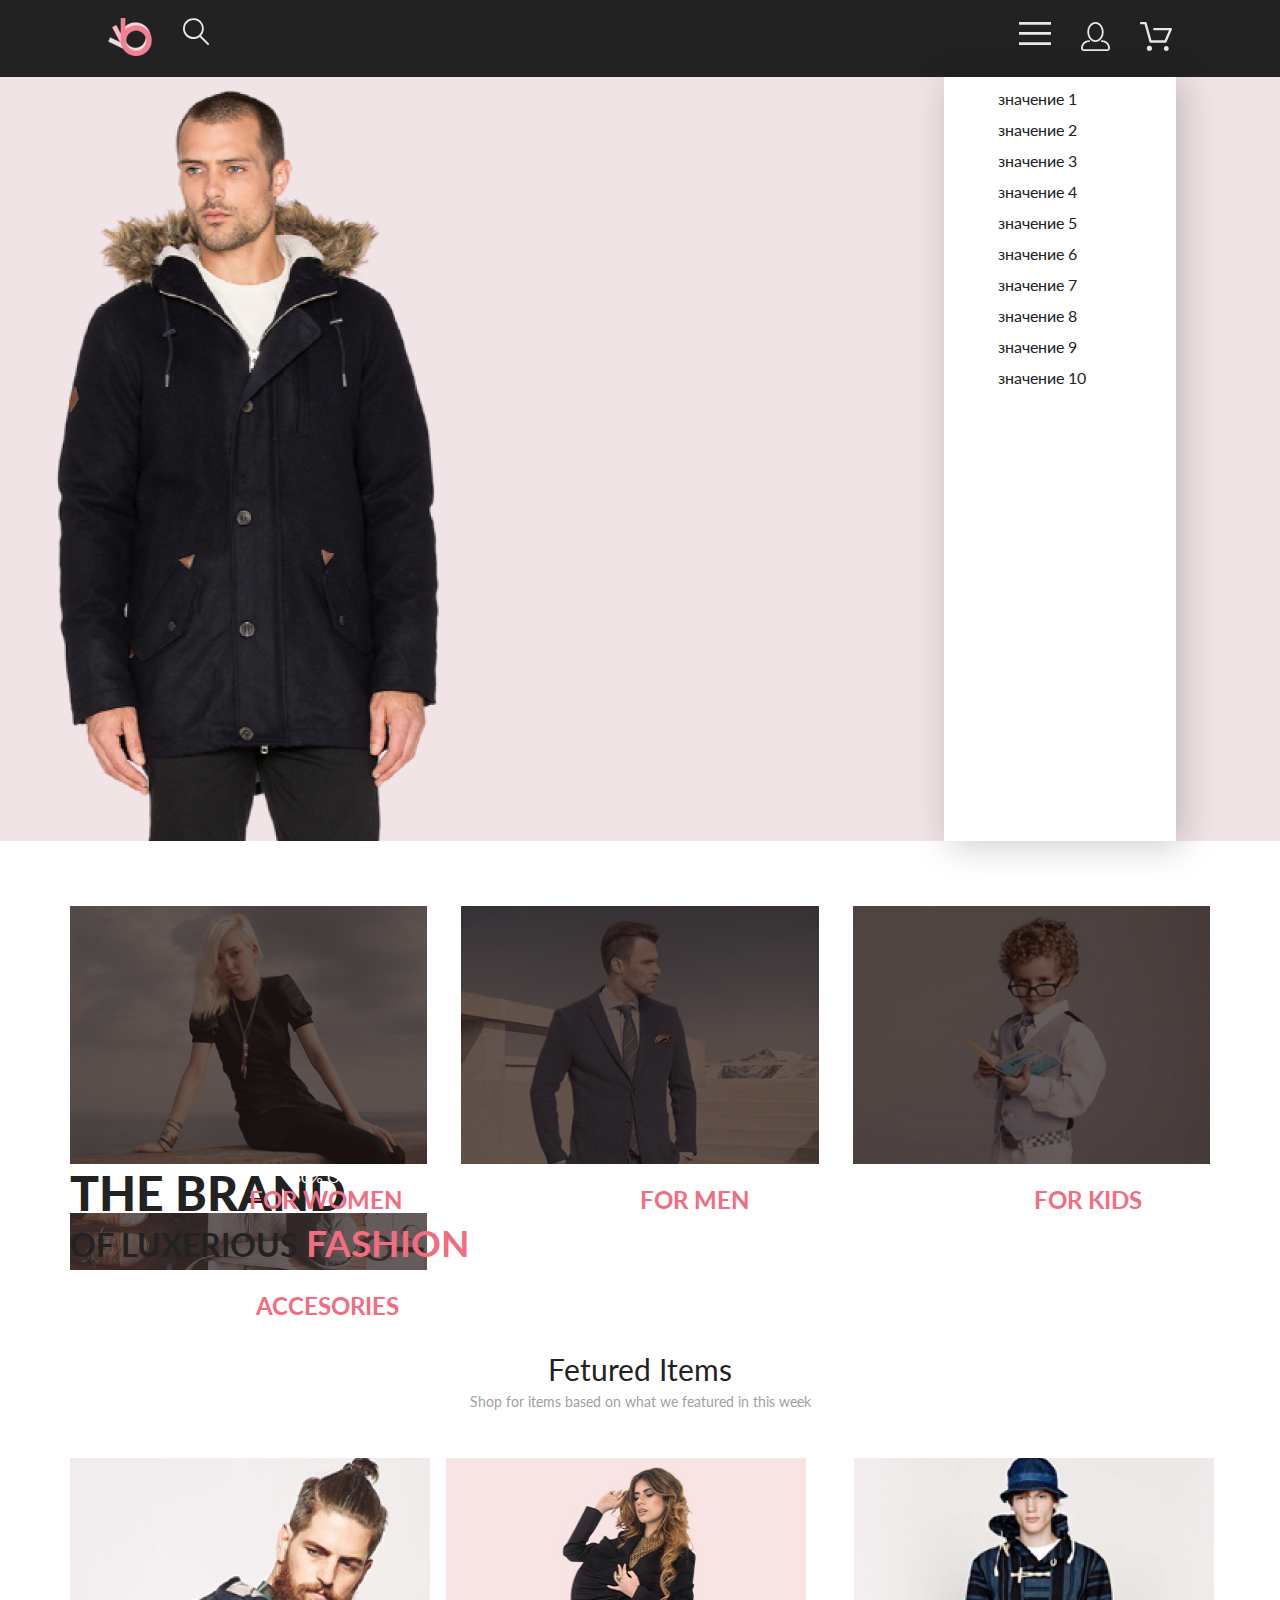
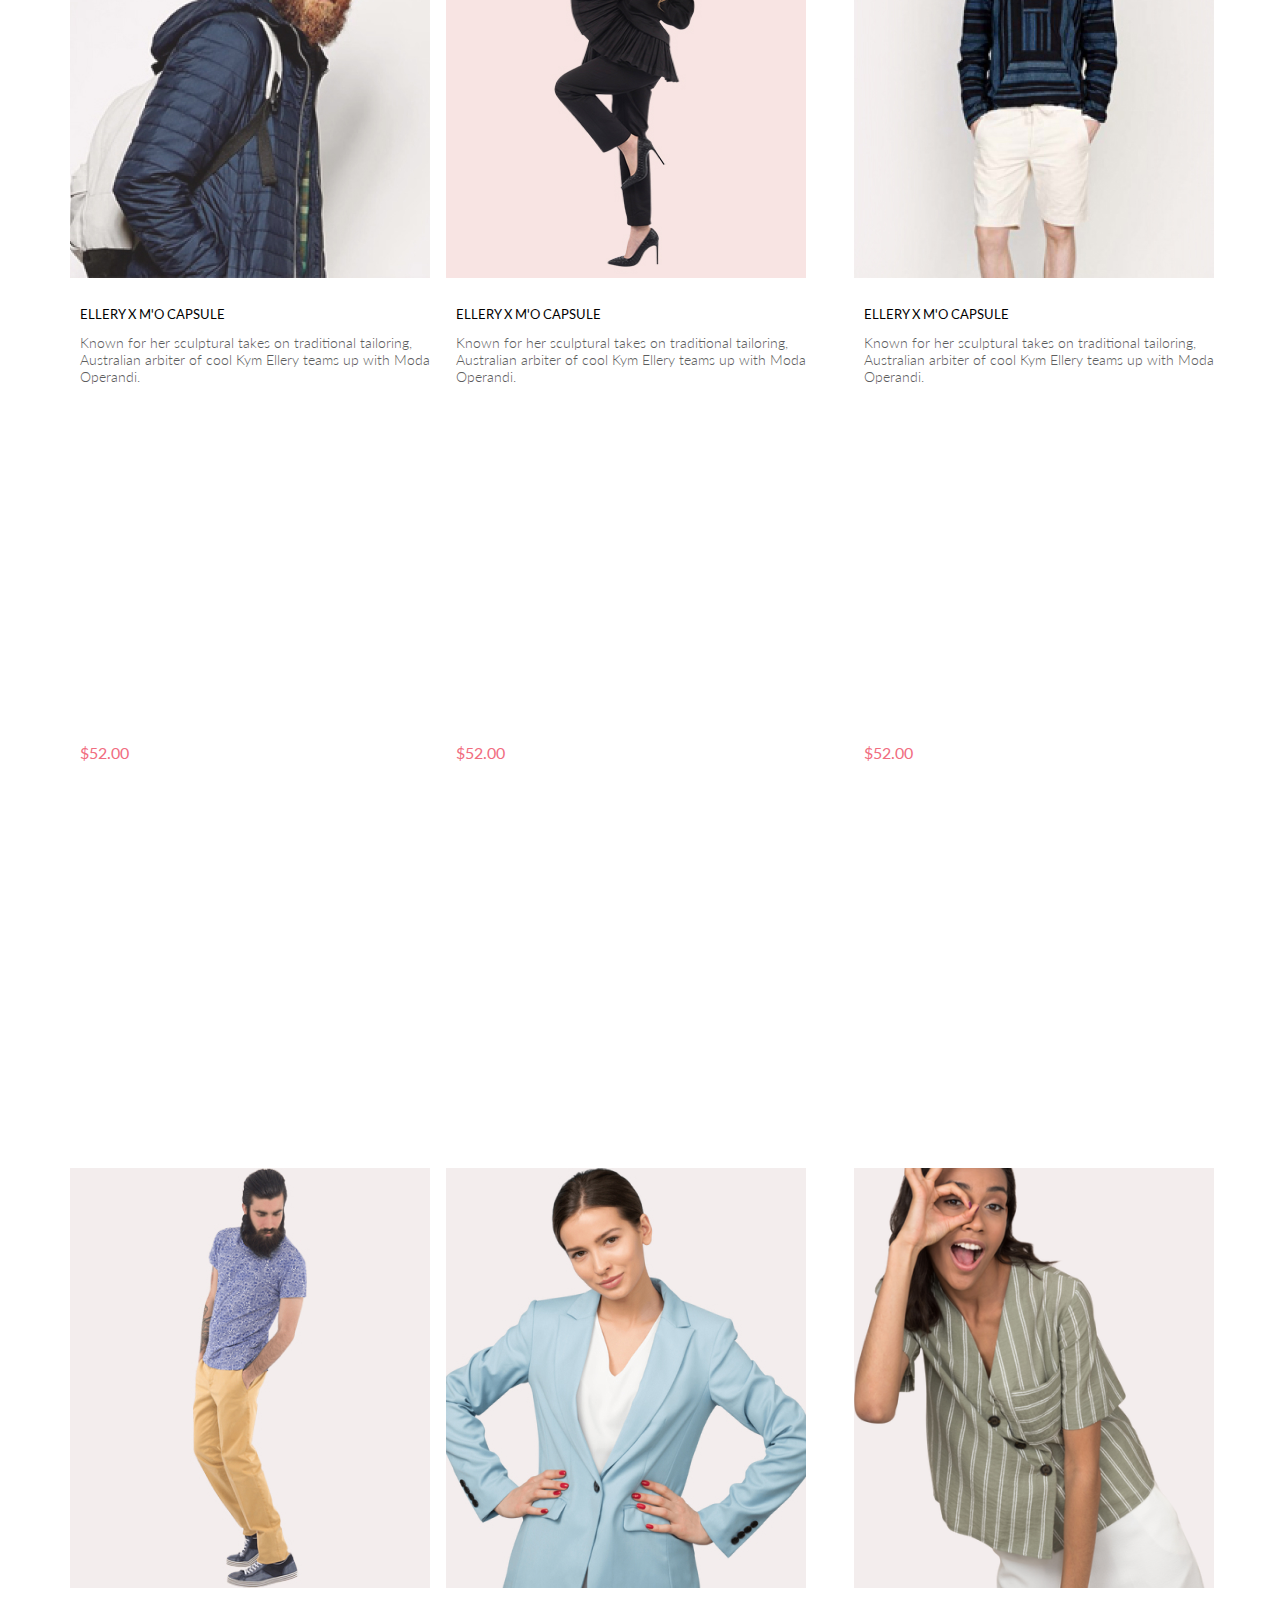
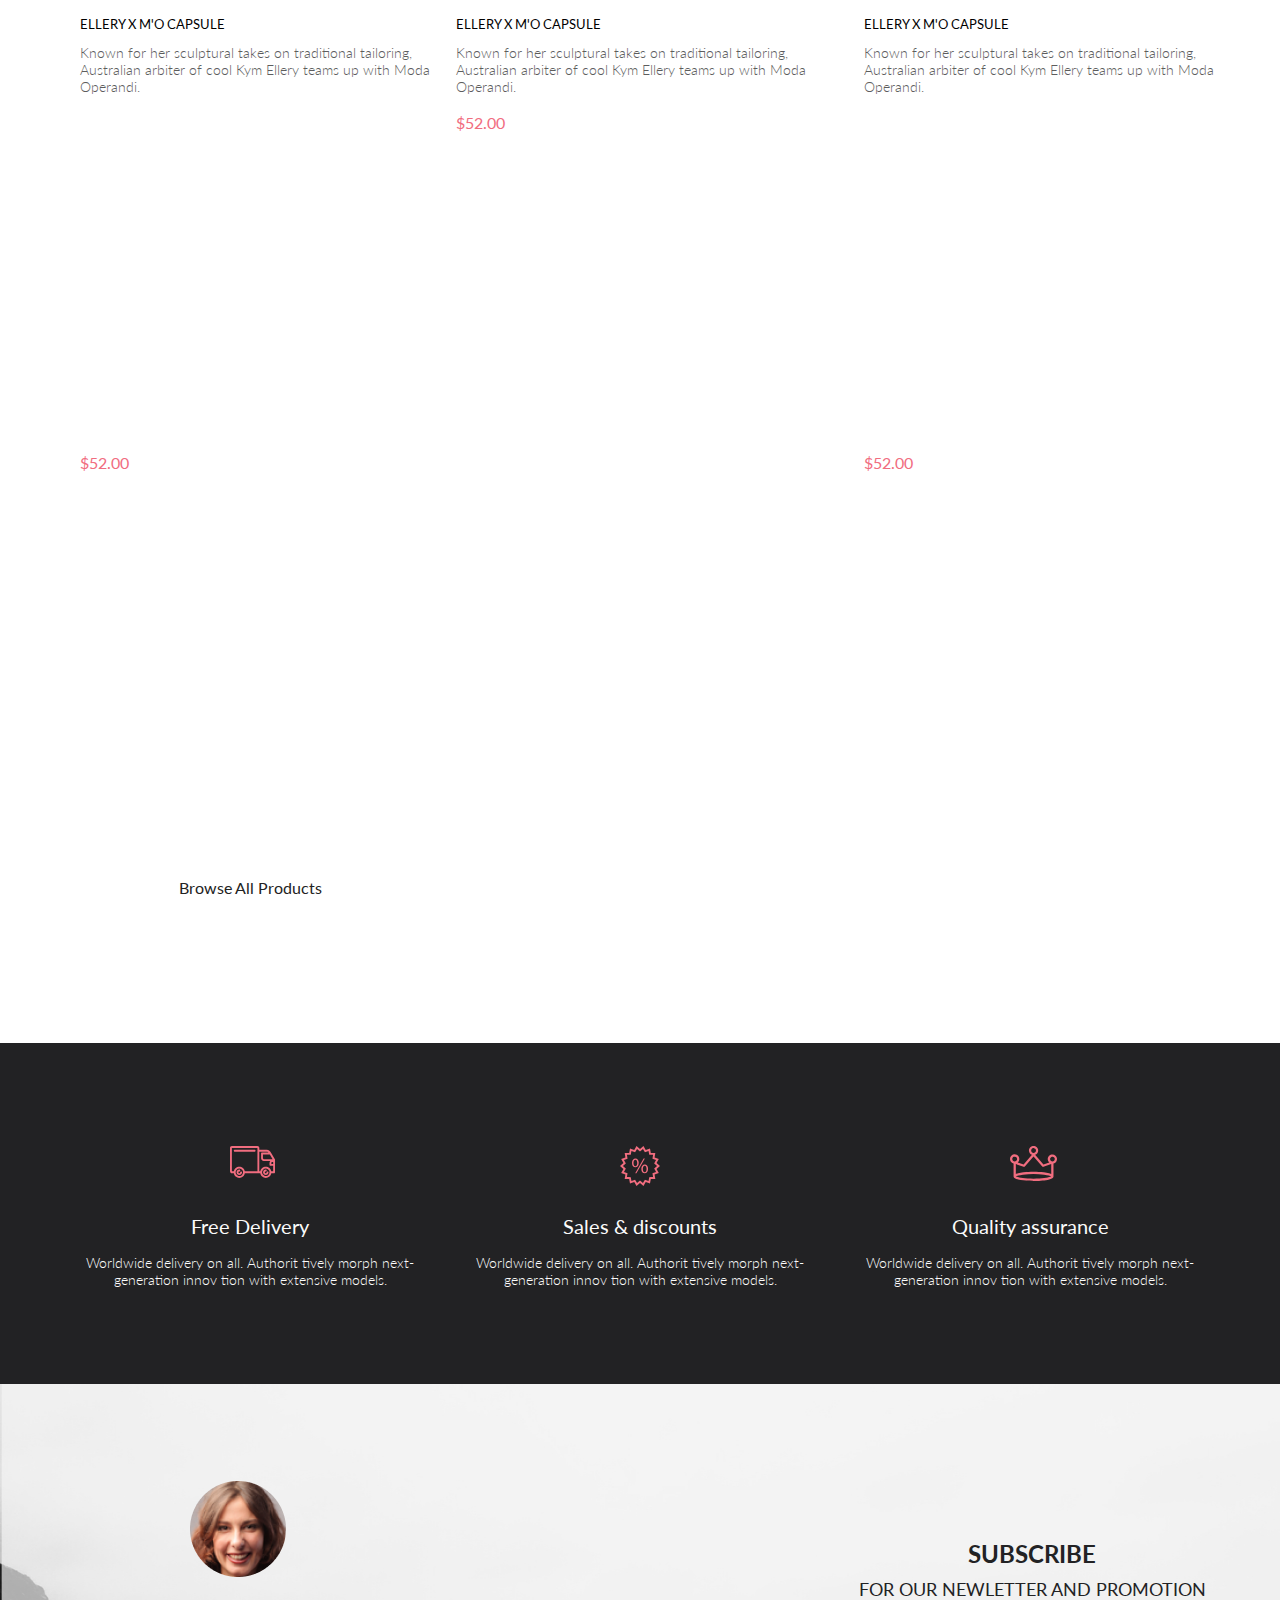
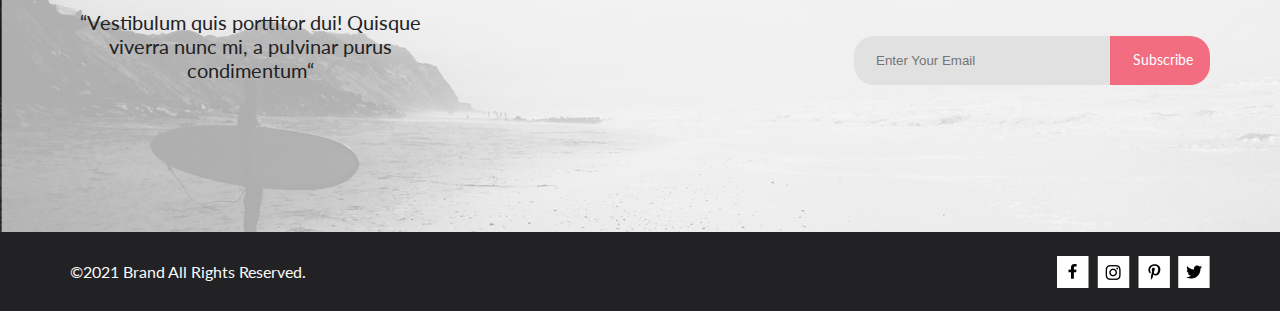
<file: desktop_index.html>
<!DOCTYPE html>
<html lang="en">

<head>
    <meta charset="UTF-8">
    <meta http-equiv="X-UA-Compatible" content="IE=edge">
    <meta name="viewport" content="width=device-width, initial-scale=1.0">
    <title>desktop_index</title>
    <link rel="stylesheet" href="style.css">
    <link rel="preconnect" href="https://fonts.googleapis.com">
    <link rel="preconnect" href="https://fonts.gstatic.com" crossorigin>
    <link href="https://fonts.googleapis.com/css2?family=Lato:wght@400;700;900&display=swap" rel="stylesheet">
</head>

<body>
    <nav class="top_background">
        <div class="header container">
            <ul class="left_side">
                <li class="left_inner"><a href="desktop_index.html"><img src="img\logo.svg" alt="logo"></a></li>
                <li class="left_inner"><a href="#"><img src="img\search.svg" alt="search"></a></li>

            </ul>
            <ul class="right_side">
                <li class="right_inner open_menu"><a href="#"><img src="img\menu.svg" alt="menu"></a>
                    <ul class="menu">
                        <li class="list"><a href="#">значение 1</a></li>
                        <li class="list"><a href="#">значение 2</a></li>
                        <li class="list"><a href="#">значение 3</a></li>
                        <li class="list"><a href="#">значение 4</a></li>
                        <li class="list"><a href="#">значение 5</a></li>
                        <li class="list"><a href="#">значение 6</a></li>
                        <li class="list"><a href="#">значение 7</a></li>
                        <li class="list"><a href="#">значение 8</a></li>
                        <li class="list"><a href="#">значение 9</a></li>
                        <li class="list"><a href="#">значение 10</a></li>
                    </ul>
                </li>
                <li class="right_inner"><a href="#"><img src="img\personal_area.svg" alt=""></a></li>
                <li class="right_inner"><a href="#"><img src="img\basket.svg" alt="basket"></a></li>
            </ul>
        </div>
    </nav>
    <div class="banner">
        <div class="container">
            <img src="img\man_in_jacket.png" class="man" alt="man">
            <div class="banner_text">
                <p class="first_text">the brand</p>
                <p class="second_text">of luxerious
                    <span class="third_text">fashion</span>
                </p>
            </div>
        </div>
    </div>
    <nav class="mid_nav container">
        <div class="mid">
            <div class="mini_card">
                <a href="#"><img src="img\for_women.jpg" alt="for_women" class="img"></a>
                <div>
                    <a class="text_block" href="#">
                        <p class="article">30% off</p>
                        <p class="text">for women</p>
                    </a>
                </div>
            </div>
            <div class="mini_card">
                <a href="#"><img src="img\for_man.jpg" alt="for_women" class="img"></a>
                <div>
                    <a class="text_block" href="#">
                        <p class="article">hot deal</p>
                        <p class="text">for men</p>
                    </a>
                </div>
            </div>
            <div class="mini_card">
                <a href="#"><img src="img\for_kids.jpg" alt="for_women" class="img"></a>
                <div>
                    <a class="text_block" href="#">
                        <p class="article">new arrivals</p>
                        <p class="text">for kids</p>
                    </a>
                </div>
            </div>
            <div class="card">
                <a href="#"><img src="img\accesories.jpg" alt="for_accesories" class="img"></a>
                <div>
                    <a href="#" class="text_block">
                        <p class="article">luxirous & trendy</p>
                        <p class="text">accesories</p>
                    </a>
                </div>
            </div>
        </div>
    </nav>
    <section>
        <div class="section_text">
            <h3 class="h_section">Fetured Items</h3>
            <p class="p_section">Shop for items based on what we featured in this week</p>
        </div>
        <div class="shop_card container">
            <div class="shop_card_1">
                <a href="#"><img src="img\shop_card_1.jpg" alt="shop_card">
                    <h3 class="shop_card_article">ELLERY X M'O CAPSULE</h3>
                    <p class="shop_card_text">
                        Known for her sculptural takes on traditional tailoring, Australian arbiter of cool Kym Ellery
                        teams
                        up with Moda Operandi.
                    </p>
                </a>
                <p class="cost">
                    $52.00
                </p>

            </div>
            <div class="shop_card_1">
                <a href="#"><img src="img\shop_card_2.jpg" alt="shop_card">
                    <h3 class="shop_card_article">ELLERY X M'O CAPSULE</h3>
                    <p class="shop_card_text">
                        Known for her sculptural takes on traditional tailoring, Australian arbiter of cool Kym Ellery
                        teams
                        up with Moda Operandi.
                    </p>
                </a>
                <p class="cost">
                    $52.00
                </p>
            </div>
            <div class="shop_card_1">
                <a href="#"><img src="img\shop_card_3.jpg" alt="shop_card">
                    <h3 class="shop_card_article">ELLERY X M'O CAPSULE</h3>
                    <p class="shop_card_text">
                        Known for her sculptural takes on traditional tailoring, Australian arbiter of cool Kym Ellery
                        teams
                        up with Moda Operandi.
                    </p>
                </a>
                <p class="cost">
                    $52.00
                </p>
            </div>
            <div class="shop_card_1">
                <a href="#"><img src="img\shop_card_4.jpg" alt="shop_card">
                    <h3 class="shop_card_article">ELLERY X M'O CAPSULE</h3>
                    <p class="shop_card_text">
                        Known for her sculptural takes on traditional tailoring, Australian arbiter of cool Kym Ellery
                        teams
                        up with Moda Operandi.
                    </p>
                </a>
                <p class="cost">
                    $52.00
                </p>
            </div>

            <div class="shop_card container">
                <div class="shop_card_1">
                    <a href="#"><img src="img\shop_card_5.jpg" alt="shop_card">
                        <h3 class="shop_card_article">ELLERY X M'O CAPSULE</h3>
                        <p class="shop_card_text">
                            Known for her sculptural takes on traditional tailoring, Australian arbiter of cool Kym
                            Ellery
                            teams
                            up with Moda Operandi.
                        </p>
                    </a>
                    <p class="cost">
                        $52.00
                    </p>
                </div>
            </div>

            <div class="shop_card_1">
                <a href="#"><img src="img\shop_card_6.jpg" alt="shop_card">
                    <h3 class="shop_card_article">ELLERY X M'O CAPSULE</h3>
                    <p class="shop_card_text">
                        Known for her sculptural takes on traditional tailoring, Australian arbiter of cool Kym Ellery
                        teams
                        up with Moda Operandi.
                    </p>
                </a>
                <p class="cost">
                    $52.00
                </p>
            </div>
            <div class="buttom_container">
                <a class="buttom_all_products" href="#">Browse All Products</a>
            </div>
        </div>
    </section>
    <footer>
        <div class="top_footer">
            <div class="benefits container">
                <div class="in_benefits">
                    <div class="icon"><img src="img\delivery_icon.svg" alt="delivery"></div>
                    <h3 class="article_top_footer">Free Delivery</h3>
                    <p class="text_top_footer">Worldwide delivery on all. Authorit tively morph next-generation innov
                        tion
                        with extensive models.</p>
                </div>
                <div class="in_benefits">
                    <div class="icon"><img src="img\discount_icon.svg" alt="discount"></div>
                    <h3 class="article_top_footer">Sales & discounts</h3>
                    <p class="text_top_footer">Worldwide delivery on all. Authorit tively morph next-generation innov
                        tion
                        with extensive models.</p>
                </div>
                <div class="in_benefits">
                    <div class="icon"><img src="img\quolity_icon.svg" alt="quolity"></div>
                    <h3 class="article_top_footer">Quality assurance</h3>
                    <p class="text_top_footer">Worldwide delivery on all. Authorit tively morph next-generation innov
                        tion
                        with extensive models.</p>
                </div>
            </div>

        </div>
        <div class="mid_footer ">
            <div class="mid_footer_block container">
                <div class="left_mid_footer">
                    <div class="portret">
                        <img src="img\portret.png" alt="portret">
                    </div>
                    <p class="left_text_footer">
                        “Vestibulum quis porttitor dui! Quisque viverra nunc mi, a pulvinar purus condimentum“
                    </p>
                </div>
                <div class="right_mid_footer">
                    <h3 class="right_footer_article">
                        SUBSCRIBE
                    </h3>
                    <p class="right_footer_text">
                        FOR OUR NEWLETTER AND PROMOTION
                    </p>
                    <div class="form">
                        <input type="email" class="input_email" placeholder="Enter Your Email">
                        <a href="#">
                            <p class="link_subscribe"> Subscribe</p>
                        </a>
                    </div>
                </div>
            </div>
        </div>
        <div class="last">
            <div class="last_footer container">
                <div class="reserved">
                    <p> &copy;2021 Brand All Rights Reserved.</p>
                </div>
                <ul class="social_icon">
                    <li class="li_icon"><a href="#"><img src="img\facebook_icon.png" alt="facebook"></a> </li>
                    <li class="li_icon"><a href="#"><img src="img\instagramm_icon.png" alt="instagramm"></a> </li>
                    <li class="li_icon"><a href="#"><img src="img\P_icon.png" alt="P"></a> </li>
                    <li class="li_icon"><a href="#"><img src="img\twitter_icon.png" alt="twitter"></a> </li>
                </ul>
            </div>
        </div>

    </footer>
</body>
</html>
</file>
<file: style.css>
@charset "UTF-8";
*,
*:before,
*:after {
  margin: 0;
  padding: 0;
  box-sizing: border-box;
}

.li_icon:hover, .shop_card_2:hover, .shop_card_1:hover, .card:hover, .mini_card:hover, .list:hover, .right_icon_img:hover, .left_inner:hover {
  transform: scale(1.1);
  transition: 0.3s;
}

.add_buttom:hover, .buttom_all_products_link:hover {
  background-color: #F16D7F;
  color: white;
}

.button-join:focus, .link_subscribe:focus {
  transform: scale(1.1);
}

.button-join:hover, .link_subscribe:hover {
  box-shadow: 1px 1px 50px #F16D7F;
}

.container {
  max-width: 1140px;
  margin: 0 auto;
}

/*header navigation*/
.top_background {
  background-color: #222222;
}

.header {
  height: 75px;
  display: flex;
  align-items: center;
  justify-content: space-between;
  padding: 3%;
}

.left_side {
  list-style-type: none;
  display: flex;
  flex-direction: row;
  justify-content: start;
}

.left_inner {
  padding-right: 30px;
}

.right_side {
  list-style-type: none;
  display: flex;
  flex-direction: row;
}

.right_inner {
  padding-left: 30px;
}

summary {
  display: block;
}

summary::-webkit-details-marker {
  display: none;
}

.open_menu {
  position: relative;
}

.menu {
  list-style-type: none;
  position: absolute;
  width: 232px;
  height: 764px;
  left: -45px;
  top: 55px;
  background: #FFFFFF;
  box-shadow: 6px 4px 35px rgba(0, 0, 0, 0.21);
}

.menu_header {
  font-weight: 400;
  font-size: 14px;
  line-height: 17px;
  color: #F16D7F;
  text-transform: uppercase;
  padding-top: 24px;
  padding-left: 33px;
}

.menu_head {
  font-weight: 700;
  font-size: 14px;
  line-height: 17px;
  color: #000000;
  text-transform: uppercase;
  margin-top: 37px;
  margin-left: 34px;
}

a {
  text-decoration: none;
  color: #222;
}

.link_menu {
  font-weight: 400;
  font-size: 14px;
  line-height: 17px;
  color: #6F6E6E;
}

.list {
  padding-top: 12px;
  padding-left: 54px;
}

/*banner*/
.banner {
  max-height: 764px;
  background-color: #F1E4E6;
  margin-bottom: 65px;
}

.banner-content {
  display: flex;
  justify-content: space-between;
  position: relative;
}

.man {
  margin-left: -21%;
  max-width: 80%;
}

.banner_text {
  margin-top: 25%;
  width: 100%;
  padding-right: 2%;
  position: absolute;
}

.left-block {
  border-left: 12px solid #F16D7F;
  float: right;
  padding-left: 15px;
}

.first_text {
  font-family: "Lato", sans-serif;
  font-weight: 900;
  font-size: 48px;
  line-height: 57.6px;
  text-transform: uppercase;
  color: #222222;
}

.second_text {
  font-family: "Lato", sans-serif;
  font-weight: 700;
  font-size: 32px;
  line-height: 38.4px;
  text-transform: uppercase;
  color: #222222;
  display: inline-block;
}

.third_text {
  font-family: "Lato", sans-serif;
  font-weight: 700;
  font-size: 37px;
  line-height: 44.4px;
  text-transform: uppercase;
  color: #F16D7F;
}

/*mid navigation*/
.mid {
  display: grid;
  grid-template-columns: repeat(3, 1fr);
  grid-template-rows: 1fr;
  -moz-column-gap: 3%;
       column-gap: 3%;
  row-gap: 5%;
}

.mini_card {
  display: grid;
  max-width: 100%;
  max-height: 260px;
  justify-items: center;
  align-items: center;
}

a {
  text-decoration: none;
}

.img {
  width: 100%;
  height: 100%;
}

.text_block {
  display: grid;
  position: absolute;
  text-align: center;
}

.article {
  font-family: "Lato", sans-serif;
  font-weight: 400;
  font-size: 16px;
  line-height: 19.2px;
  color: #fff;
  text-transform: uppercase;
}

.text {
  font-family: "Lato", sans-serif;
  font-weight: 700;
  font-size: 24px;
  line-height: 28.8px;
  color: #F16D7F;
  text-transform: uppercase;
}

.card {
  display: grid;
  max-width: 100%;
  max-height: 180px;
  justify-items: center;
  align-items: center;
  margin-top: 30px;
}

/*SECTION*/
.section_text {
  text-align: center;
  margin-top: 96px;
}

.h_section {
  font-weight: 400;
  font-size: 30px;
  line-height: 36px;
  color: #222222;
  margin-bottom: 6px;
}

.p_section {
  font-weight: 400;
  font-size: 14px;
  line-height: 17px;
  color: #9F9F9F;
  margin-bottom: 48px;
}

.shop_card {
  display: grid;
  grid-template-columns: repeat(3, 1fr);
  grid-template-rows: repeat(2, 1fr);
  gap: 16px;
  justify-content: space-between;
  margin-bottom: 50px;
}

.shop_card_catalogue {
  display: grid;
  grid-template-columns: repeat(3, 1fr);
  grid-template-rows: repeat(2, 1fr);
  gap: 16px;
  justify-content: space-between;
  margin-bottom: 50px;
}

.shop_card_1 {
  max-width: 100%;
  display: grid;
}

.card-img {
  max-width: 100%;
}

.shop_card_1:hover .card-img {
  filter: brightness(30%);
}

.shop_card_1:hover .add {
  display: flex;
}

.shop_card_2 {
  max-width: 100%;
  display: grid;
}

.shop_card_2:hover .card-img {
  filter: brightness(30%);
}

.shop_card_2:hover .add {
  display: flex;
}

.add__box {
  display: grid;
  position: absolute;
  justify-self: center;
  top: 30%;
  min-width: 50%;
}

.add-desc {
  font-weight: 400;
  font-size: 14px;
  line-height: 17px;
  color: #FFFFFF;
  padding-left: 15%;
}

.add {
  display: none;
  padding: 14px 16px;
  align-items: center;
  border: 1px solid #fff;
  text-decoration: none;
  width: 100%;
}

.add:hover {
  box-shadow: 1px 1px 50px white;
}

.shop_card_article {
  font-weight: 400;
  font-size: 13px;
  line-height: 16px;
  color: #000000;
  padding-left: 10px;
  padding-top: 25px;
}

.shop_card_text {
  font-weight: 300;
  font-size: 14px;
  line-height: 17px;
  color: #5D5D5D;
  padding-left: 10px;
  padding-top: 12px;
}

.cost {
  font-weight: 400;
  font-size: 16px;
  line-height: 19px;
  color: #F16D7F;
  padding-left: 10px;
  padding-top: 18px;
  margin-bottom: 50px;
}

.buttom_container {
  max-width: 1140px;
  margin: 0 auto;
  margin-bottom: 95.5px;
  text-align: center;
}

.buttom_all_products {
  padding-top: 45px;
}

.buttom_all_products_link {
  font-weight: 400;
  font-size: 16px;
  line-height: 19px;
  color: #F16D7F;
  padding: 14.5px 38.5px;
  border: 1px solid #F16D7F;
}

/*FOOTER*/
/*top footer*/
.top_footer {
  background-color: #222224;
  min-height: 341px;
}

.benefits {
  display: flex;
  justify-content: space-between;
}

.in_benefits {
  max-width: 360px;
  display: flex;
  flex-direction: column;
}

.icon {
  margin-top: 103px;
  width: 40px;
  height: 40px;
  align-self: center;
}

.article_top_footer {
  font-weight: 400;
  font-size: 19.96px;
  line-height: 24px;
  color: #FBFBFB;
  padding-top: 28px;
  text-align: center;
}

.text_top_footer {
  font-weight: 300;
  font-size: 13.972px;
  line-height: 17px;
  text-align: center;
  color: #FBFBFB;
  padding-top: 16px;
}

/*mid footer*/
.mid_footer {
  background-color: rgba(244, 244, 244, 0.7);
  background-image: url(img/footer_banner.jpg);
  background-size: 100% 100%;
  min-height: 448px;
  background-repeat: no-repeat;
}

.mid_footer_block {
  display: flex;
  justify-content: space-between;
}

.portret {
  padding-top: 97px;
  padding-left: 120px;
}

.left_text_footer {
  max-width: 360px;
  padding-top: 30px;
  font-weight: 400;
  font-size: 20px;
  line-height: 24px;
  text-align: center;
  color: #222224;
}

.right_mid_footer {
  margin-top: 150px;
}

.right_footer_article {
  font-weight: 700;
  font-size: 24px;
  line-height: 167.2%;
  text-align: center;
  color: #222224;
}

.right_footer_text {
  font-weight: 400;
  font-size: 18px;
  line-height: 30.1px;
  text-align: center;
  color: #222224;
}

.input_email {
  background-color: #E1E1E1;
  width: 256px;
  height: 49px;
  margin-top: 32px;
  border-radius: 20px 0px 0px 20px;
  padding-left: 22px;
  border: none;
}

.form {
  display: flex;
}

.link_subscribe {
  background-color: #F16D7F;
  width: 100px;
  height: 49px;
  padding: 15px 15px 15px 20px;
  text-align: center;
  border-radius: 0px 20px 20px 0px;
  margin-top: 32px;
  font-weight: 400;
  font-size: 14px;
  line-height: 17px;
  color: #FFFFFF;
  border: none;
}

/*bottom footer*/
.last {
  background-color: #222224;
  height: 79px;
}

.last_footer {
  display: flex;
  justify-content: space-between;
}

.social_icon {
  display: flex;
  list-style: none;
  padding-top: 24px;
}

.li_icon {
  padding-left: 8px;
}

.reserved {
  font-weight: 400;
  font-size: 16px;
  line-height: 19px;
  color: #FBFBFB;
  padding-top: 30px;
}

/*прижатие к низу*/
body {
  display: flex;
  flex-direction: column;
  min-height: 100vh;
  font-family: "Lato", sans-serif;
}

section {
  flex-grow: 1;
}

/*catalogue header*/
.catalogue_header_background {
  background-color: #F8F3F4;
  height: 148px;
}

.catalogue_header {
  display: flex;
  justify-content: space-between;
  height: 148px;
  align-items: center;
}

.page_name {
  font-weight: 400;
  font-size: 24px;
  line-height: 29px;
  color: #F16D7F;
  text-transform: uppercase;
}

.step_link {
  list-style-type: none;
  display: flex;
}

.step_before_link {
  font-weight: 300;
  font-size: 14px;
  line-height: 17px;
  color: #636363;
}

.step_before_link:hover {
  text-decoration: underline;
}

.last_step_link {
  font-weight: 700;
  font-size: 14px;
  line-height: 17px;
  color: #F16D7F;
}

.last_step_link:hover {
  text-decoration: underline;
}

/*FILTERS*/
.filters {
  display: flex;
  justify-content: space-between;
  padding-top: 51px;
  padding-bottom: 65px;
}

.filter {
  position: relative;
}

.filter_font {
  display: flex;
  width: 100px;
  font-weight: 600;
  font-size: 14px;
  line-height: 17px;
  color: #000000;
  text-transform: uppercase;
  padding-left: 4%;
  padding-top: 4%;
}

.fa-align-left {
  padding-left: 11px;
}

.center_filter {
  display: flex;
  position: relative;
  list-style-type: none;
  justify-content: center;
}

.filter_checkbox {
  margin-top: 5px;
  min-width: 105px;
  min-height: 135px;
  list-style-type: none;
  display: flex;
  flex-direction: column;
  position: absolute;
  background-color: #FFFFFF;
  box-shadow: 6px 4px 35px rgba(0, 0, 0, 0.21);
  margin-left: 30px;
}

.filter_checkbox_second {
  min-width: 79px;
  min-height: 103px;
  list-style-type: none;
  display: flex;
  flex-direction: column;
  position: absolute;
  background-color: #FFFFFF;
  padding-left: 10px;
  box-shadow: 6px 4px 35px rgba(0, 0, 0, 0.21);
  padding-bottom: 10px;
  margin-top: 5px;
  margin-left: -15px;
}

.filter_checkbox_third {
  min-width: 79px;
  min-height: 103px;
  list-style-type: none;
  display: flex;
  flex-direction: column;
  position: absolute;
  background-color: #FFFFFF;
  box-shadow: 6px 4px 35px rgba(0, 0, 0, 0.21);
  padding-bottom: 10px;
  margin-top: 5px;
  margin-left: -15px;
  padding-right: 5px;
}

.center_filter_text {
  padding-right: 28px;
  font-weight: 400;
  font-size: 14px;
  line-height: 17px;
  color: #6F6E6E;
  text-transform: uppercase;
}

.center_filter_text:hover {
  color: #F16D7F;
}

.fa-angle-down {
  padding-left: 10px;
}

.checkbox_text {
  font-weight: 400;
  font-size: 14px;
  line-height: 16px;
  color: #6F6E6E;
  text-transform: uppercase;
  padding-top: 7px;
  padding-left: 9.5px;
}

.filter_details {
  display: flex;
  flex-direction: column;
  width: 365px;
  height: 531px;
  top: 18px;
  list-style-type: none;
  background-color: #FFFFFF;
  padding-top: 16px;
  padding-left: 17px;
  z-index: 1;
}

.shadow {
  display: flex;
  position: absolute;
}

.shadow[open] {
  box-shadow: 6px 4px 35px rgba(0, 0, 0, 0.21);
}

.left_block {
  border-left: 5px solid #F16D7F;
  border-bottom: 1px solid #EBEBEB;
  float: right;
  padding-left: 11px;
  height: 37px;
  width: 100%;
  margin-top: 11px;
}

.text_left_block {
  font-weight: 400;
  font-size: 14px;
  line-height: 17px;
  color: #F16D7F;
  padding-top: 8px;
}

.text_bottom_block {
  font-weight: 400;
  font-size: 14px;
  line-height: 17px;
  color: #6F6E6E;
  padding-left: 17px;
}

.ul_bottom_block_1 {
  display: none;
  list-style-type: none;
  padding-top: 11px;
}

.li_bottom_block {
  padding-top: 11px;
}

.category:hover .ul_bottom_block_1 {
  display: block;
}

.category:hover .left_block {
  background-color: #F16D7F;
  border: 2px solid #F16D7F;
  transition: 0.5s;
}
.category:hover .left_block .text_left_block {
  color: white;
  transition: 0.5s;
}

.brand:hover .left_block {
  background-color: #F16D7F;
  border: 2px solid #F16D7F;
  transition: 0.5s;
}
.brand:hover .left_block .text_left_block {
  color: white;
  transition: 0.5s;
}

.designer:hover .left_block {
  background-color: #F16D7F;
  border: 2px solid #F16D7F;
  transition: 0.5s;
}
.designer:hover .left_block .text_left_block {
  color: white;
  transition: 0.5s;
}

.li_bottom_block:hover .text_bottom_block {
  color: #F16D7F;
  transition: 0.5s;
}

.ul_bottom_block_2 {
  display: none;
  list-style-type: none;
  padding-top: 11px;
}

.brand:hover .ul_bottom_block_2 {
  display: block;
}

.ul_bottom_block_3 {
  display: none;
  list-style-type: none;
  padding-top: 11px;
}

.designer:hover .ul_bottom_block_3 {
  display: block;
}

.filter_font:hover {
  color: #F16D7F;
}

.page_number {
  width: 284px;
  height: 44px;
  border: 1px solid #EBEBEB;
  margin-bottom: 96px;
  margin-top: 150px;
}

.list_page_number {
  display: flex;
  justify-content: space-around;
  list-style-type: none;
  padding-top: 11px;
}

.list_color_position {
  color: #F16D7F;
}

.list_color {
  color: #E9E9E9;
}

/*PRODUCT PAGE*/
.carusel {
  display: flex;
  justify-content: space-between;
  max-height: 777px;
  background-color: #F7F7F7;
}

.model_carusel {
  max-height: 724px;
  max-width: 597px;
  padding-top: 11px;
}

.model_carusel_img {
  max-width: 100%;
  max-height: 100%;
}

.left_button {
  display: flex;
  align-self: center;
  height: 47px;
  width: 47px;
  background-color: rgba(42, 42, 42, 0.15);
}

.left_button_in {
  width: 15px;
  height: 15px;
  border-top: 4px solid #000;
  border-left: 4px solid #000;
  transform: rotate(315deg);
  margin-top: 15px;
  margin-left: 18px;
}

.right_button {
  display: flex;
  align-self: center;
  height: 47px;
  width: 47px;
  background-color: rgba(42, 42, 42, 0.15);
}

.right_button_in {
  width: 15px;
  height: 15px;
  border-top: 4px solid #000;
  border-left: 4px solid #000;
  transform: rotate(135deg);
  margin-top: 15px;
  margin-left: 14px;
}

.left_button:hover > .left_button_in {
  border-color: #F16D7F;
}

.right_button:hover > .right_button_in {
  border-color: #F16D7F;
}

.card-description {
  background-color: #FFFFFF;
  height: 601px;
  margin-top: -65px;
  text-align: center;
  margin-bottom: 130px;
}

.description-content {
  display: flex;
  flex-direction: column;
  align-items: center;
  border: 1px solid #EAEAEA;
}

.name_collection {
  font-weight: 300;
  font-size: 14px;
  line-height: 17px;
  color: #F16D7F;
  padding-top: 64px;
  padding-bottom: 12px;
}

.string {
  border: 1px solid #F16D7F;
  width: 63px;
  height: 3px;
  background-color: #F16D7F;
  margin-bottom: 12px;
}

.collection_brand {
  font-weight: 300;
  font-size: 18px;
  line-height: 22px;
  color: #4D4D4D;
  padding-bottom: 48px;
}

.collection_description {
  font-weight: 300;
  font-size: 14px;
  line-height: 17px;
  text-align: center;
  color: #5E5E5E;
  width: 55%;
  padding-bottom: 32px;
}

.collection_price {
  font-weight: 300;
  font-size: 24px;
  line-height: 29px;
  color: #F16D7F;
  width: 60%;
  padding-bottom: 65px;
  border-bottom: 1px solid #EAEAEA;
  margin-bottom: 65px;
}

.add_buttom {
  margin-top: 48px;
  display: flex;
  align-items: center;
  justify-content: center;
  margin-bottom: 65px;
}

.padding-right {
  padding-right: 10px;
}

.add_to_cart {
  font-weight: 400;
  font-size: 16px;
  line-height: 19px;
  color: #F16D7F;
  padding-left: 22px;
  text-transform: uppercase;
}

/*REGISTRATION*/
.registration {
  max-width: 31%;
  padding-top: 64px;
}

.reg {
  display: flex;
}

.registration-label {
  font-weight: 300;
  font-size: 16px;
  line-height: 19px;
  color: #222222;
  padding-top: 33px;
}

.registration-input {
  width: 100%;
  height: 45px;
  margin-top: 20px;
  padding-left: 16.5px;
  border-color: #A4A4A4;
}

.male-female {
  margin: 31px 0;
}

.registration-radio {
  padding-left: 2%;
  padding-right: 5%;
  font-weight: 300;
  font-size: 11px;
  line-height: 13px;
  color: #000000;
}

.registration-text {
  font-weight: 300;
  font-size: 13px;
  line-height: 16px;
  color: #B1B1B1;
  padding-top: 15.5px;
  padding-bottom: 39px;
}

.button-join {
  background-color: #F16D7F;
  width: 45%;
  margin-bottom: 96px;
  text-align: center;
}

.fa-arrow-right-long {
  padding-left: 10px;
}

.button-text {
  font-weight: 400;
  font-size: 14px;
  line-height: 17px;
  color: #FFFFFF;
  text-transform: uppercase;
  padding: 16px 2%;
  display: block;
}

.reg-offer {
  margin-left: 128px;
  margin-top: 64px;
}

.reg-offer-head {
  font-weight: 300;
  font-size: 24px;
  line-height: 29px;
  color: #000000;
}

.reg-offer-header {
  font-weight: 300;
  font-size: 24px;
  line-height: 29px;
  color: #000000;
  padding-top: 22px;
}

.offer-check {
  list-style-type: none;
  margin-top: 21px;
}

.offer-check-text {
  font-weight: 300;
  font-size: 24px;
  line-height: 29px;
  color: #000000;
  padding-top: 16px;
}

/*CART*/
.shopping-cart {
  display: flex;
  justify-content: space-between;
}

.shopping-items {
  padding-top: 56px;
  width: 60%;
}

.shopping-item {
  display: flex;
  max-width: 100%;
  max-height: 306px;
  box-shadow: 6px 4px 35px rgba(0, 0, 0, 0.21);
  margin-top: 40px;
}

.item-head {
  font-weight: 400;
  font-size: 24px;
  line-height: 29px;
  color: #222222;
  max-width: 50%;
  padding-bottom: 36px;
}

.desc {
  width: 100%;
  padding-top: 22px;
  padding-left: 5%;
  display: flex;
  flex-direction: column;
}

.cart-text {
  font-weight: 400;
  font-size: 22px;
  line-height: 26px;
  color: #575757;
  list-style-type: none;
  padding-top: 6px;
}

.qty {
  width: 14%;
  border-color: #EAEAEA;
  font-weight: 400;
  font-size: 18px;
  line-height: 22px;
  margin-left: 10%;
  padding-left: 3%;
}

.head-delite {
  width: 100%;
  display: flex;
  justify-content: space-between;
}

.delite {
  padding-right: 8%;
  padding-top: 5px;
}

.clear-continue {
  display: flex;
  justify-content: space-between;
  padding-top: 89px;
  padding-bottom: 144px;
  max-width: 100%;
}

.clear-continue-button {
  border: 1px solid #A4A4A4;
  padding: 2% 4%;
  color: #000000;
  font-weight: 300;
  font-size: 14px;
  line-height: 17px;
  text-transform: uppercase;
}

.shipping {
  padding-top: 113px;
}

.shipping-adress {
  font-weight: 300;
  font-size: 16px;
  line-height: 19px;
  color: #222222;
}

.adress {
  width: 100%;
  height: 44px;
  margin-top: 21px;
  border-color: #A4A4A4;
  padding-left: 3%;
}

.adress-button {
  width: 30%;
  padding-left: 3%;
  padding-right: 3%;
  font-weight: 300;
  font-size: 11px;
  line-height: 13px;
  color: #4A4A4A;
  background-color: #fff;
  text-transform: uppercase;
}

.checkout {
  background-color: #F5F3F3;
  text-align: center;
  width: 100%;
  height: 214px;
  margin-top: 57.5px;
  padding-top: 39px;
}

.checkout-text {
  text-align: right;
  padding-right: 15%;
}

.total-cost {
  font-weight: 400;
  font-size: 11px;
  line-height: 13px;
  color: #4A4A4A;
  text-transform: uppercase;
}

.total-sub {
  padding-left: 5%;
}

.total-final {
  padding-top: 12px;
  font-weight: 300;
  font-size: 16px;
  line-height: 19px;
  color: #222222;
  text-transform: uppercase;
}

.total-grand {
  padding-left: 5%;
  color: #F16D7F;
}

.line {
  height: 21px;
  border-bottom: 1px solid #E2E2E2;
  width: 75%;
  margin: 0 auto;
}

.button-proceed {
  margin-top: 17px;
  font-weight: 300;
  font-size: 16px;
  line-height: 19px;
  color: #FFFFFF;
  background-color: #F16D7F;
  text-transform: uppercase;
  width: 75%;
  padding: 5% 8%;
  border: none;
}

.shop_card_product {
  display: grid;
  grid-template-columns: repeat(3, 1fr);
  grid-template-rows: 1fr;
  gap: 16px;
  justify-content: space-between;
  margin-bottom: 148px;
}

.fa-check {
  padding-right: 25px;
  font-size: 25px;
}

.right-form {
  display: flex;
  flex-direction: column;
  width: 30%;
}

.shopping-item_cart {
  max-width: 262px;
  max-height: 270px;
}

.shopping-item_cart__img {
  width: 100%;
  height: 100%;
}

/*INDEX MEDIA*/
@media (max-width: 1024px) {
  .first_text {
    font-Size: 44px;
    line-height: 52.8px;
  }

  .second_text {
    font-Size: 24px;
    line-height: 28.8px;
  }

  .shop_card {
    grid-template-columns: repeat(2, 1fr);
    grid-template-rows: repeat(3, 1fr);
    margin-bottom: 120px;
  }

  .shop_card_catalogue {
    grid-template-columns: repeat(2, 1fr);
    grid-template-rows: repeat(4, 1fr);
    margin-bottom: 120px;
  }

  .shop_card_product {
    grid-template-columns: repeat(2, 1fr);
    grid-template-rows: 1fr;
  }

  .card-img {
    width: 100%;
  }

  .benefits {
    flex-direction: column;
    align-items: center;
    padding-bottom: 64px;
  }

  .icon {
    margin-top: 48px;
  }

  .top_footer {
    max-height: 768px;
  }

  .mid_footer {
    max-height: 768px;
  }

  .mid_footer_block {
    flex-direction: column;
    align-items: center;
  }

  .portret {
    padding-top: 53px;
  }

  .right_mid_footer {
    margin-top: 58px;
    padding-bottom: 140px;
  }

  .li_icon {
    padding-left: 0;
    padding-right: 8px;
  }

  .reserved {
    padding-left: 8px;
  }

  .menu {
    z-index: 1;
    left: -28px;
    top: 54px;
  }

  .shop_card_2 {
    display: none;
  }

  .invisible {
    display: none;
  }

  .reg-offer {
    margin-left: 22px;
  }

  .reg-offer-head {
    font-size: 16px;
    line-height: 19.2px;
  }

  .reg-offer-header {
    font-size: 16px;
    line-height: 19.2px;
  }

  .offer-check-text {
    font-size: 16px;
    line-height: 19.2px;
  }

  .registration {
    min-width: 45%;
    margin-left: 16px;
  }

  .page_name {
    margin-left: 16px;
  }

  .shopping-cart {
    flex-direction: column;
    align-items: center;
  }

  .shopping-items {
    width: 95%;
  }

  .clear-continue {
    justify-content: space-around;
  }

  .right-form {
    flex-direction: row;
    width: 95%;
    justify-content: space-between;
    margin-bottom: 128px;
  }

  .shipping {
    width: 48%;
    padding-top: 0;
  }

  .checkout {
    width: 48%;
    margin-top: 37px;
  }
}
@media (max-width: 650px) {
  .display-none {
    display: none;
  }

  .menu {
    left: -152px;
    top: 50px;
  }

  .banner_text {
    position: static;
    padding: 148px 5%;
    margin: 0 auto;
  }

  .left-block {
    float: left;
  }

  .first_text {
    font-Size: 38px;
    line-height: 45.6px;
  }

  .second_text {
    font-Size: 20px;
    line-height: 24px;
  }

  .third_text {
    font-Size: 37px;
    line-height: 44.4px;
  }

  .mid_nav {
    display: grid;
    justify-items: center;
  }

  .mid {
    grid-template-columns: 1fr;
    grid-template-rows: repeat(3, 1fr);
    width: 100%;
  }

  .mini_card {
    width: 100%;
    max-height: none;
  }

  .mini_card_link {
    width: 95%;
  }

  .card {
    width: 95%;
    margin-top: 170px;
  }

  .shop_card {
    grid-template-columns: 1fr;
    grid-template-rows: repeat(6, 1fr);
    justify-items: center;
  }

  .shop_card_product {
    grid-template-columns: 1fr;
    grid-template-rows: repeat(2, 1fr);
    justify-items: center;
  }

  .shop_card_1 {
    max-width: 95%;
  }

  .img-accessories {
    height: 120px;
  }

  .last {
    height: 143px;
  }

  .last_footer {
    display: flex;
    flex-direction: column-reverse;
    align-items: center;
  }

  .catalogue_header {
    flex-direction: column;
    justify-content: space-around;
  }

  .shop_card_catalogue {
    grid-template-columns: 1fr;
    grid-template-rows: repeat(8, 1fr);
    justify-items: center;
  }

  .filter_font__text {
    display: none;
  }

  .fa-align-left {
    font-size: 30px;
  }

  .center_filter_text {
    font-weight: 400;
    font-size: 10px;
    line-height: 12px;
  }

  .reg {
    flex-direction: column;
    align-items: center;
  }

  .registration {
    min-width: 95%;
    margin-left: 0;
  }

  .reg-offer {
    width: 95%;
    margin-bottom: 100px;
    margin-left: 0;
    margin-top: 45px;
  }

  .button-join {
    margin-bottom: 0;
  }

  .right-form {
    flex-direction: column;
    width: 95%;
    margin-bottom: 128px;
  }

  .shipping {
    width: 100%;
    padding-top: 0;
  }

  .checkout {
    width: 100%;
    margin-top: 37px;
  }

  .item-head {
    font-size: 16px;
    line-height: 19.2px;
  }

  .cart-text {
    font-size: 14px;
    line-height: 19.2px;
  }

  .collection_price {
    font-size: 14px;
    line-height: 19.2px;
  }

  .desc {
    padding-top: 10px;
  }

  .item-head {
    padding-bottom: 25px;
  }

  .cart-text {
    padding-top: 4px;
    line-height: 16.8px;
  }

  .clear-continue-link {
    font-size: 12px;
    line-height: 14.4px;
  }
}/*# sourceMappingURL=style.css.map */
</file>
